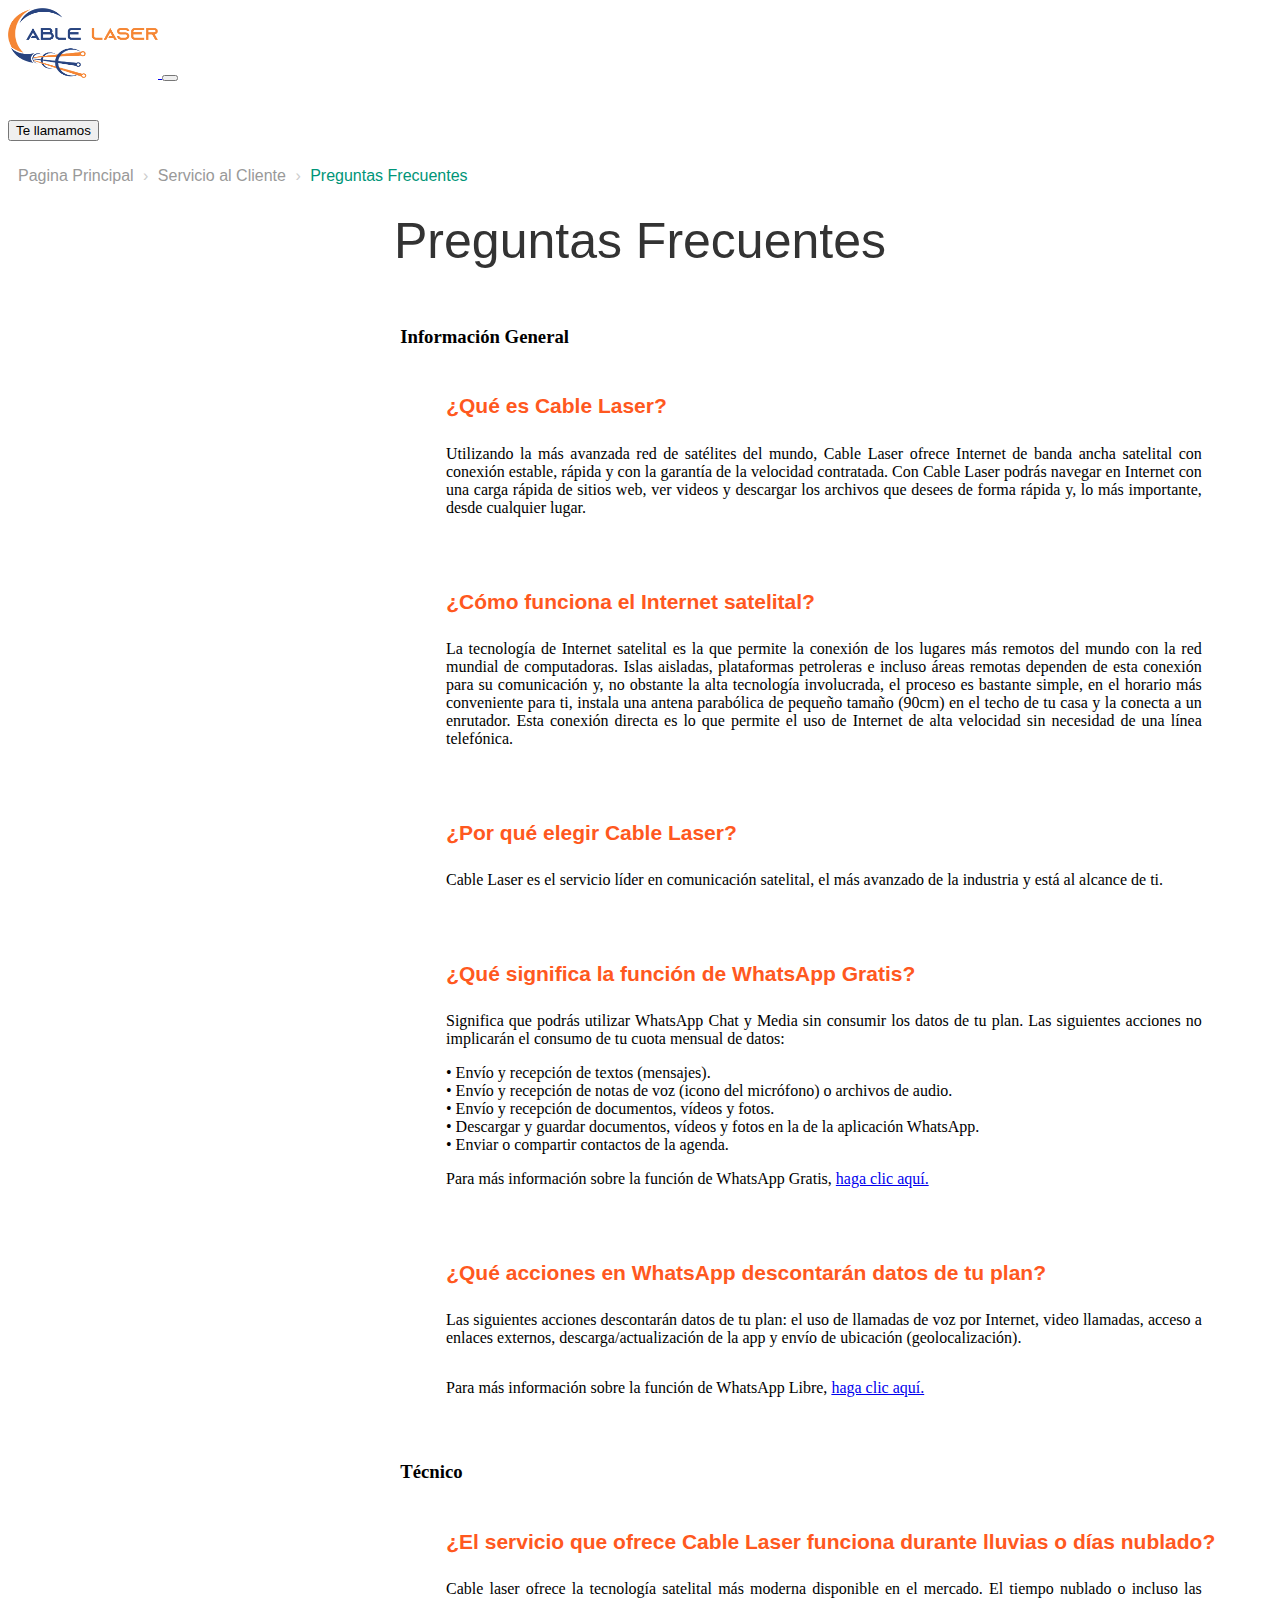
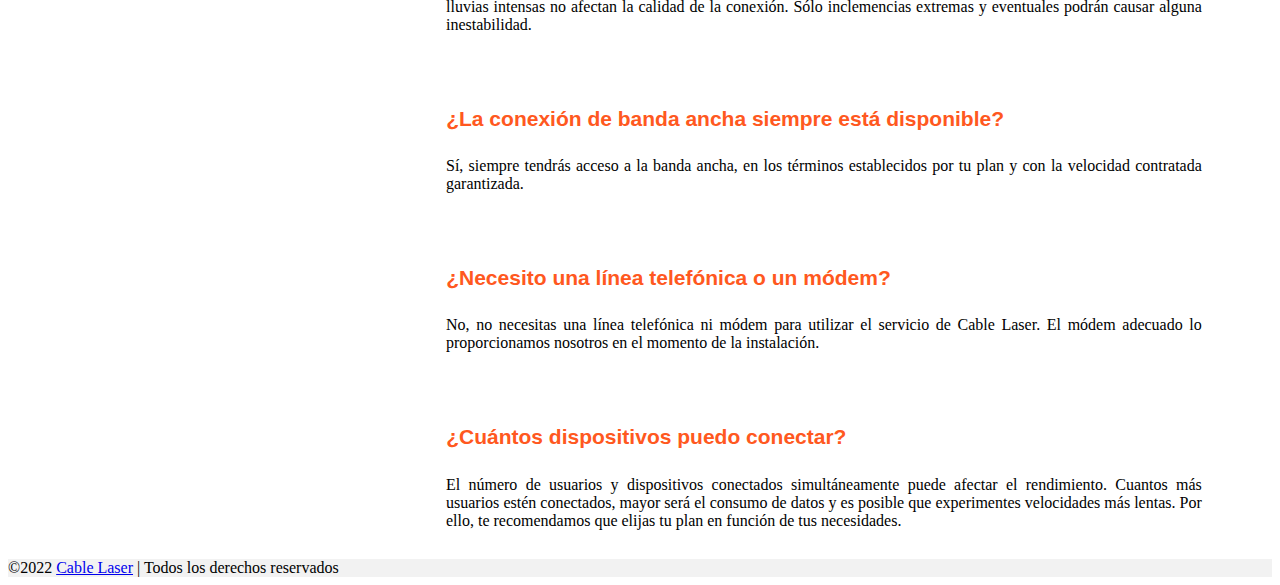
<file: HTML/Preguntas Frecuentes/index.html>
<!DOCTYPE html>
<html lang="es">

<head>
    <meta charset="UTF-8">
    <meta http-equiv="X-UA-Compatible" content="IE=edge">
    <meta name="viewport" content="width=device-width, initial-scale=1.0">
    <title>Cable Laser</title>
    <link href="https://cdn.jsdelivr.net/npm/bootstrap@5.2.1/dist/css/bootstrap.min.css" rel="stylesheet"
        integrity="sha384-iYQeCzEYFbKjA/T2uDLTpkwGzCiq6soy8tYaI1GyVh/UjpbCx/TYkiZhlZB6+fzT" crossorigin="anonymous">  
        
    <link rel="stylesheet" href="css/style.css">

  


</head>

<body>
    <header class="sticky-top">
        <div class="container-lg">
            <nav class="navbar navbar-expand-lg bg-ligth ">
                <div class="container-fluid py-2">
                    <a class="navbar-brand" href="index.html">
                        <img src=".\imagenes\LogoPequeno.png" alt="Bootstrap" width="150" height="70">
                    </a>
                    <!--ESTE BOTON PERMITE EL COLAPSO-->
                    <button class="navbar-toggler" type="button" data-bs-toggle="collapse"
                        data-bs-target="#navbarSupportedContent" aria-controls="navbarSupportedContent"
                        aria-expanded="false" aria-label="Toggle navigation">
                        <span class="navbar-toggler-icon"></span>
                    </button>

                    <div class="collapse navbar-collapse" id="navbarSupportedContent">
                        <ul class="navbar-nav m-auto mb-lg-0 fs-5 fw-bolder">
                            <li class="nav-item">
                                <a class="nav-link active" aria-current="page" href="/index.html">Inicio</a>
                            </li>
                            <li class="nav-item">
                                <a class="nav-link" href="#">Servicios</a>
                                <div>

                                    <ul>
                                        <li class="titulo"><a href="/Servicio hogar/Servicio Hogar.html"><b>SERVICIO HOGAR</b></a></li>
                                        <li><a href="/Internet saltelital/internet saltelital.html">INTERNET SATELITAL</a></li>
                                        <li><a href="/Internet para tu casa/index.html">INTERNET HOGAR</a></li>
                                        <li><a href="/fibra optica/index.html">FIBRA OPTICA</a></li>
                                        <li><a href="/cobertura/cobertura.html">COBERTURA</a></li>
                                    </ul>

                                    <ul>
                                        <li class="titulo"><a href="/Servicio al cliente/Servicio al cliente.html"><b>SERVICIO TECNICOS</b></a></li>
                                        <li><a href="tel:000-000">LLAMA AL 0000-0000</a></li>
                                        <li><a href="https://chat.whatsapp.com/E71SevRQxtVDVmeklfQ4iJ">WHATSAPP DE SOPORTE</a></li>
                                        <li><a href="/Como Pagar tu Factura/index.html">PAGA TU RECIBO</a></li>
                                        <li><a href="/Preguntas Frecuentes/index.html">PREGUNTAS FRECUENTES</a></li>
                                    </ul>
                                    
                                </div>
                            </li>  
                                
                            <li class="nav-item">
                                <a class="nav-link" href="#">Nosotros</a>
                            </li>
                            <li class="nav-item">
                                <a class="nav-link" href="#">Contactanos</a>
                            </li>
                        </ul>
                        <form class="d-flex">
                            <button class="btn btn-outline-primary" type="submit">Te llamamos</button>
                        </form>
                    </div>
                </div>
            </nav>
        </div>
     </header>


<ul class="breadcrumbs">
    <li class="breadcrumbs__item">
        <a href="/index.html" class="breadcrumbs__link">Pagina Principal</a>
    </li>
    <li class="breadcrumbs__item">
        <a href="/Servicio al cliente/Servicio al cliente.html" class="breadcrumbs__link">Servicio al Cliente</a>
    </li>
    <li class="breadcrumbs__item">
        <a href="/Preguntas Frecuentes/index.html" class="breadcrumbs__link breadcrumbs__link--active">Preguntas Frecuentes</a>
    </li>
</ul>
<header>

    
</header> 

    
<div class="top-region">
        
    <div class="field title">
        <h1 class="title replaced-title" id="page-title">Preguntas Frecuentes</h1>
    </div>

</div>







<h3>Información General</h3>




<div class="Pregunta">
    <p>¿Qué es Cable Laser?</p>
</div>

    <div class="Respuesta">
        <p>Utilizando la más avanzada red de satélites del mundo, Cable Laser ofrece Internet de banda ancha satelital con conexión estable, rápida y con la garantía de la velocidad contratada. Con Cable Laser podrás navegar en Internet con una carga rápida de sitios web, ver videos y descargar los archivos que desees de forma rápida y, lo más importante, desde cualquier lugar. </p>
    </div>


    <div class="Pregunta">
        <p>¿Cómo funciona el Internet satelital?</p>
    </div>
    
        <div class="Respuesta">
            <p>La tecnología de Internet satelital es la que permite la conexión de los lugares más remotos del mundo con la red mundial de computadoras. Islas aisladas, plataformas petroleras e incluso áreas remotas dependen de esta conexión para su comunicación y, no obstante la alta tecnología involucrada, el proceso es bastante simple, en el horario más conveniente para ti, instala una antena parabólica de pequeño tamaño (90cm) en el techo de tu casa y la conecta a un enrutador. Esta conexión directa es lo que permite el uso de Internet de alta velocidad sin necesidad de una línea telefónica.</p>
        </div>

        <div class="Pregunta">
            <p>¿Por qué elegir Cable Laser?</p>
        </div>
        
            <div class="Respuesta">
                <p>Cable Laser es el servicio líder en comunicación satelital, el más avanzado de la industria y está al alcance de ti.</p>
            </div>

            <div class="Pregunta">
                <p>¿Qué significa la función de WhatsApp Gratis?</p>
            </div>
            
            <div class="Respuesta">
                    <p>Significa que podrás utilizar WhatsApp Chat y Media sin consumir los datos de tu plan. Las siguientes acciones no implicarán el consumo de tu cuota mensual de datos:</p> 
                    <ul>
                        <li>• Envío y recepción de textos (mensajes).</li>
                        <li>• Envío y recepción de notas de voz (icono del micrófono) o archivos de audio. </li>
                        <li>• Envío y recepción de documentos, vídeos y fotos. </li>    
                        <li>• Descargar y guardar documentos, vídeos y fotos en la de la aplicación WhatsApp.</li>
                        <li>• Enviar o compartir contactos de la agenda.</li>
                    </ul>  
                    <p>Para más información sobre la función de WhatsApp Gratis, <a href="/Preguntas Frecuentes/pdf/Términos y Condiciones aplicables a WhatsApp® Gratis.pdf">haga clic aquí.</a> </p>
            </div>

            <div class="Pregunta">
                    <p>¿Qué acciones en WhatsApp descontarán datos de tu plan?</p>
                </div>
                
                    <div class="Respuesta">
                        <p>Las siguientes acciones descontarán datos de tu plan: el uso de llamadas de voz por Internet, video llamadas, acceso a enlaces externos, descarga/actualización de la app y envío de ubicación (geolocalización).</p>
                        <ul>
                            <p>Para más información sobre la función de WhatsApp Libre, <a href="/Preguntas Frecuentes/pdf/Términos y Condiciones aplicables a WhatsApp® Gratis.pdf">haga clic aquí.</a> </p>
                        </ul>
                    </div>


<h3>Técnico</h3>  

<div class="Pregunta">
    <p>¿El servicio que ofrece Cable Laser funciona durante lluvias o días nublado?</p>
</div>

    <div class="Respuesta">
        <p>Cable laser ofrece la tecnología satelital más moderna disponible en el mercado. El tiempo nublado o incluso las lluvias intensas no afectan la calidad de la conexión. Sólo inclemencias extremas y eventuales podrán causar alguna inestabilidad. </p>
    </div>


    <div class="Pregunta">
        <p>¿La conexión de banda ancha siempre está disponible?</p>
    </div>
    
        <div class="Respuesta">
            <p>Sí, siempre tendrás acceso a la banda ancha, en los términos establecidos por tu plan y con la velocidad contratada garantizada.</p>
        </div>

        <div class="Pregunta">
            <p>¿Necesito una línea telefónica o un módem?</p>
        </div>
        
            <div class="Respuesta">
                <p>No, no necesitas una línea telefónica ni módem para utilizar el servicio de Cable Laser. El módem adecuado lo proporcionamos nosotros en el momento de la instalación.</p>
            </div>

            <div class="Pregunta">
                    <p>¿Cuántos dispositivos puedo conectar?</p>
                </div>
                
                    <div class="Respuesta">
                        <p>El número de usuarios y dispositivos conectados simultáneamente puede afectar el rendimiento. Cuantos más usuarios estén conectados, mayor será el consumo de datos y es posible que experimentes velocidades más lentas. Por ello, te recomendamos que elijas tu plan en función de tus necesidades.</p>
                    </div>                 

<!-- whatsa --> <script type="text/javascript">(function () { var ldk = document.createElement('script'); ldk.type = 'text/javascript'; ldk.async = true; ldk.src = 'https://s.cliengo.com/weboptimizer/637eda93715a15002a79b3ec/637eda95715a15002a79b3ef.js?platform=view_installation_code'; var s = document.getElementsByTagName('script')[0]; s.parentNode.insertBefore(ldk, s); })();</script>

                    <footer>
                        <div class="mt-5 text-center p-3" style="background-color: rgba(0, 0, 0, 0.05);">
                             
                            ©2022 <a class="text-reset fw-bold" href="https://#">Cable Laser</a> | Todos los derechos reservados
                        </div>
                    </footer>
                    
        <!-- JavaScript Bundle with Popper -->
        <script src="https://cdn.jsdelivr.net/npm/bootstrap@5.2.1/dist/js/bootstrap.bundle.min.js"
            integrity="sha384-u1OknCvxWvY5kfmNBILK2hRnQC3Pr17a+RTT6rIHI7NnikvbZlHgTPOOmMi466C8"
            crossorigin="anonymous"></script>

            
</body>

</html>
</file>
<file: HTML/Preguntas Frecuentes/css/style.css>
div{
   background-color: transparent;
   margin: auto;
   position: relative;
}

div ul{
   list-style: none;
   padding: 0;
   margin: 0;
   overflow: hidden; 
}

div > ul > li{
   float: left;
}

div ul li a{
   text-decoration: none;
   color: #fff;
   display: block;
   padding: 10px 20px;
}

div ul li a:hover {
   background-color: white;
}

div > ul > li:hover div{
   display: table;
}


div ul li div {
   width: 600px;
   position: absolute;
   left: 0;
   background: rgba(243, 238, 238, 0.503);
   box-sizing: border-box;
   display: none ;
}

div ul li div ul{
   width: 30%;
   display: table-cell;
   border-right: 1px solid rgba(2, 2, 2, 0.5);
   box-sizing: border-box;
}

div ul li div ul:last-child{
   border: none;
}

div ul li div ul .titulo{
   background-color:transparent;
   color:transparent;  
}

div ul li div ul .titulo a:hover{
   background: none;
}

div ul li div ul li a{
   color:black; 
}

.breadcrumbs{
   padding: 10px;
   font-family: 'Roboto', sans-serif;

}
.breadcrumbs__item{
   display: inline-block;

}

.breadcrumbs__item:not(:last-of-type)::after{
   content: '\203a';
   margin: 0 5px; 
   color: #cccccc;

}
.breadcrumbs__link{
   text-decoration: none;
   color: #999999;
}
.breadcrumbs__link:hover{
   text-decoration: underline;
}
.breadcrumbs__link--active{
   color: #009578;
   font-weight: 500;
    
}


.field.title {
   text-align: center;
   max-width: 1280px;
   margin: 10px auto 0;
   overflow: hidden
}

h1 {
   font-size: 50px;
   line-height: 1.2;
   color: #333;
   font-family: "Proxima Nova",Arial,sans-serif;
   font-weight: normal;
   margin: 0 0 20px;
   line-height: 1.2;
   margin-inline-start: 0px;
   margin-inline-end: 0px;
}


h3{
   display: block;
   width: 297.6px;
   transform: translate(403.2px, 0px);
   position: relative;
   left: -11px;
   top: 16px;
   transition: none 0s ease 0s;
   cursor: move;
}




.Pregunta {
   font-size: 21px;
   line-height: 1.2;
   color: #ff5820;
   transform: translate(397.2px, 0px);
   padding: 12px 45px 0 40px;
   font-weight: bold;
   font-family: "Proxima Nova",Arial,sans-serif;
   --top: 349.8px;
   --left: 437px;
   --position: absolute;
   --width: 290.988px;
   --height: 26.4px;
   position: relative;
    left: 1px;
    top: 10px;
    transition: none 0s ease 0s;
    cursor: move;
    text-align:justify ;

}

.Respuesta{
   display: block;
    margin-block-start: 1em;
    margin-block-end: 1em;
    margin-inline-start: 0px;
    margin-inline-end: 0px;
    position: relative;
    padding: 12px 45px 0 40px;

    width: 755.788px; 
    position: relative; 
    left: 398px; 
    top: -13px;
    text-align:justify ;
}
</file>
